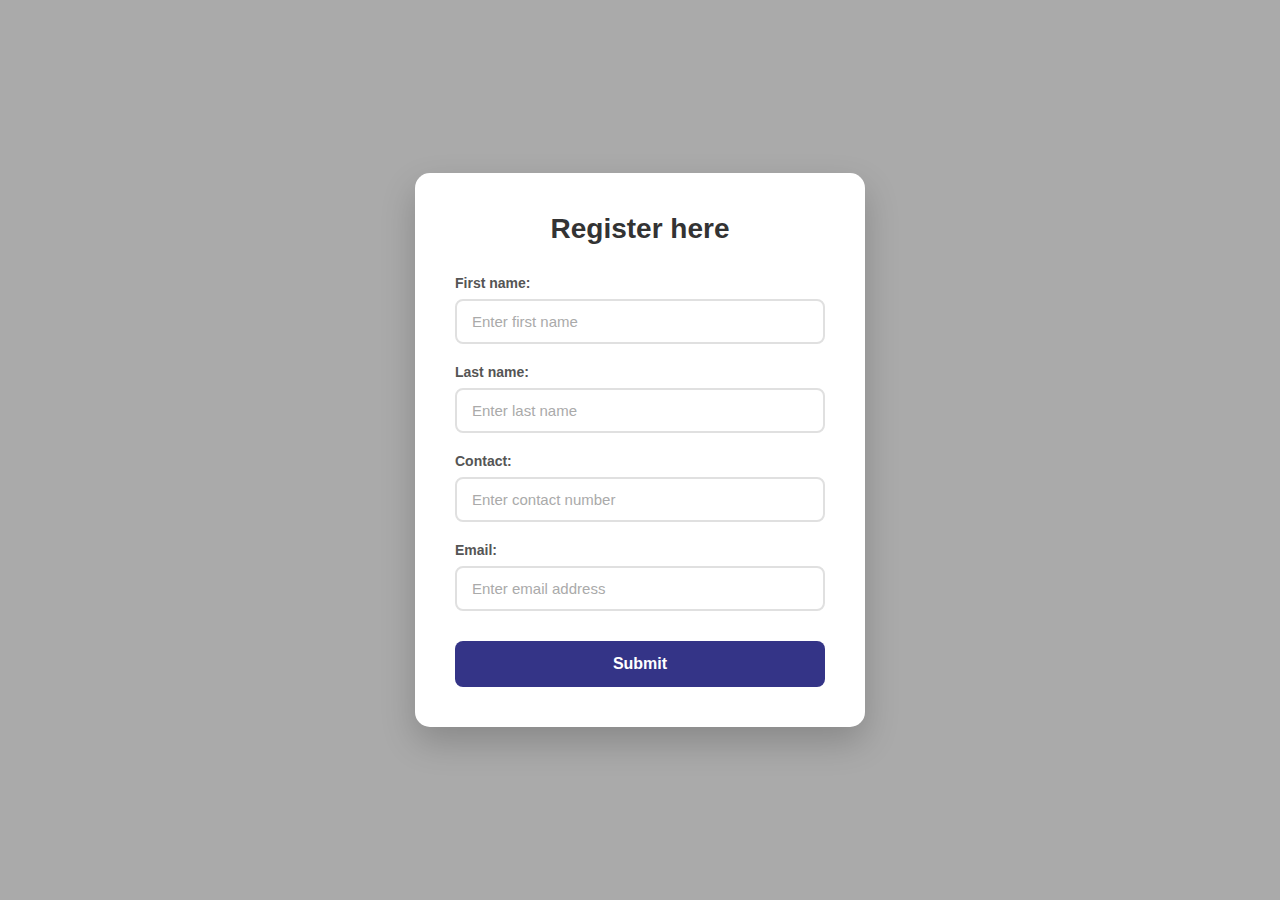
<file: register.html>
<!DOCTYPE html>
<html lang="en">
<head>
    <meta charset="UTF-8">
    <meta name="viewport" content="width=device-width, initial-scale=1.0">
    <title>Register</title>
    <link rel="stylesheet" href="style.css">
    <style>
        * {
            margin: 0;
            padding: 0;
            box-sizing: border-box;
        }

        body {
            font-family: Arial, sans-serif;
            background-color: #aaa;
            display: flex;
            justify-content: center;
            align-items: center;
            min-height: 100vh;
            padding: 20px;
        }

        .registration-form {
            background: white;
            width: 100%;
            max-width: 450px;
            padding: 40px;
            border-radius: 15px;
            box-shadow: 0 15px 35px rgba(0, 0, 0, 0.2);
        }

        h1 {
            text-align: center;
            color: #333;
            margin-bottom: 30px;
            font-size: 28px;
        }

        form {
            display: flex;
            flex-direction: column;
        }

        label {
            color: #555;
            font-weight: 600;
            margin-bottom: 8px;
            font-size: 14px;
        }

        input {
            padding: 12px 15px;
            margin-bottom: 20px;
            border: 2px solid #e0e0e0;
            border-radius: 8px;
            font-size: 15px;
            transition: all 0.3s ease;
        }

        

        input::placeholder {
            color: #aaa;
        }

        button {
            padding: 14px;
            background: rgb(52, 52, 135);
            color: white;
            border: none;
            border-radius: 8px;
            font-size: 16px;
            font-weight: 600;
            cursor: pointer;
            margin-top: 10px;
            transition: transform 0.2s ease, box-shadow 0.2s ease;
        }

        button:hover {
            transform: translateY(-2px);
            box-shadow: 0 8px 20px rgba(102, 126, 234, 0.4);
        }

       
    </style>
</head>
<body>
    
    <div class="registration-form">
        <h1>Register here</h1>
        <form action="">
            <label for="firstName">First name:</label>
            <input type="text" id="firstName" placeholder="Enter first name" required>

            <label for="lastName">Last name:</label>
            <input type="text" id="lastName" placeholder="Enter last name" required>

            <label for="contact">Contact:</label>
            <input type="text" id="contact" placeholder="Enter contact number" required>

            <label for="email">Email:</label>
            <input type="email" id="email" placeholder="Enter email address" required>

            <button type="submit">Submit</button>
        </form>
    </div>
</body>
</html>
</file>
<file: style.css>
h1{
    text-align: center;
}

.box{
display: flex;

}
.box1,.box2,.box3{

    height: 100px;
    width: 100px;
    padding: 10px;
}
.box1{
    background-color: green;
}
.box2{
    background-color: blue;
}
.box3{
    background-color: red;
}
</file>
